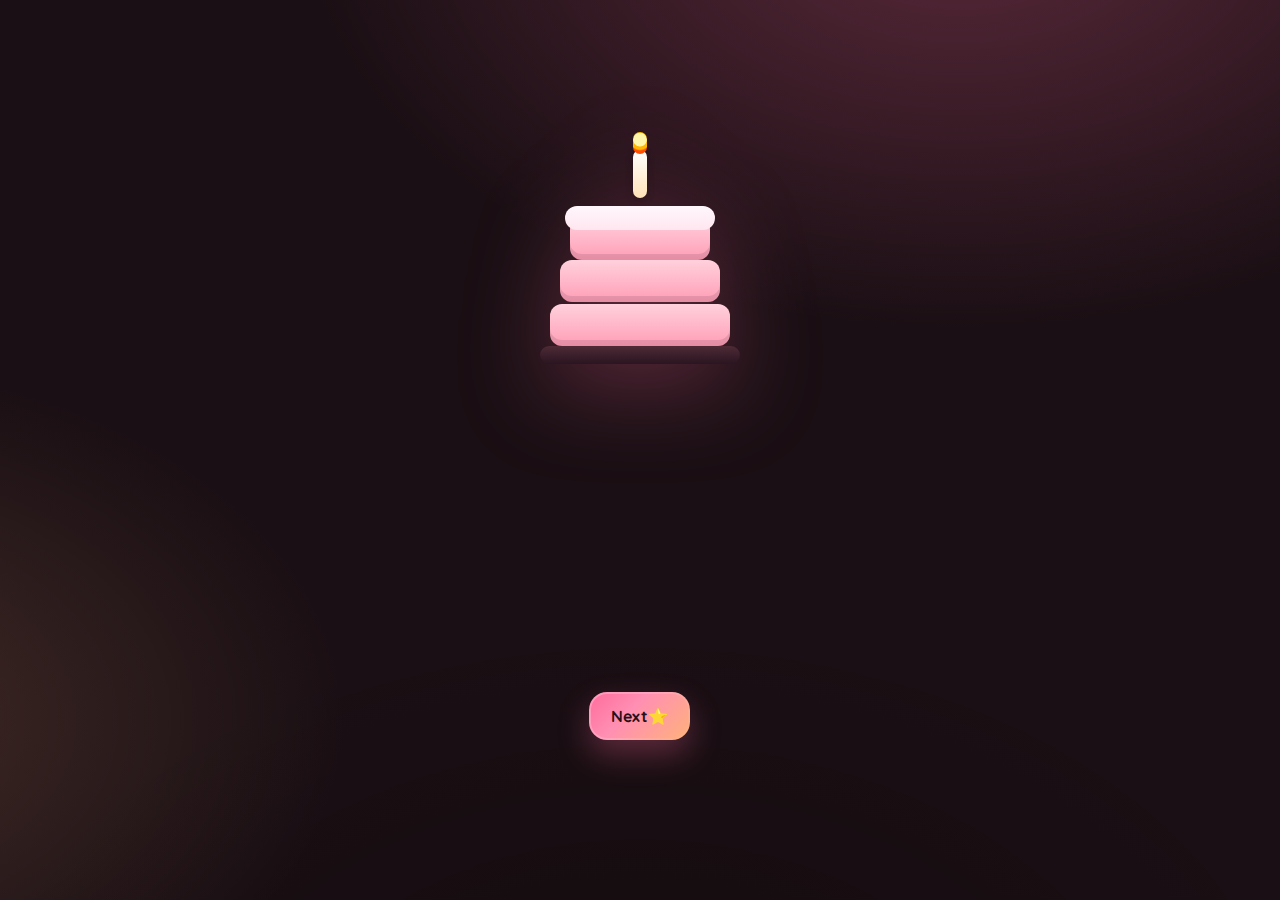
<file: INDEX.HTML>
<!doctype html>
<html lang="en">
<head>
  <meta charset="utf-8">
  <meta name="viewport" content="width=device-width, initial-scale=1"/>
  <title>Happy Birthday</title>
  <link rel="preconnect" href="https://fonts.googleapis.com">
  <link rel="preconnect" href="https://fonts.gstatic.com" crossorigin>
  <link href="https://fonts.googleapis.com/css2?family=Quicksand:wght@300;500;700&family=Great+Vibes&display=swap" rel="stylesheet">
  <link rel="stylesheet" href="css/style.css"/>
</head>
<body class="page page1">
  <main class="container">
    <section class="hero">
      <div class="parallax-wrap">
        <div class="sparkles" aria-hidden="true"></div>
        <div class="cake" aria-hidden="true">
        <div class="plate"></div>
        <div class="layer layer1"></div>
        <div class="layer layer2"></div>
        <div class="layer layer3"></div>
        <div class="icing"></div>
        <div class="candle">
          <div class="flame"></div>
        </div>
        </div>
      </div>
      <h1 class="title">Happy Birthday, My Doba💖</h1>
      <p class="subtitle">Have a magical day filled with love🥰 and joy😘</p>
      <ul class="quotes" aria-live="polite">
        <li>I love you so much baby💖</li>
        <li>I am really blessed and lucky to have you in my life.</li>
        <li>With you, ordinary moments feel like magic✨.</li>
      </ul>
      <a class="btn btn-cute" href="page2.html">Next⭐</a>
    </section>
  </main>
  <script src="js/script.js"></script>
</body>
</html>
</file>
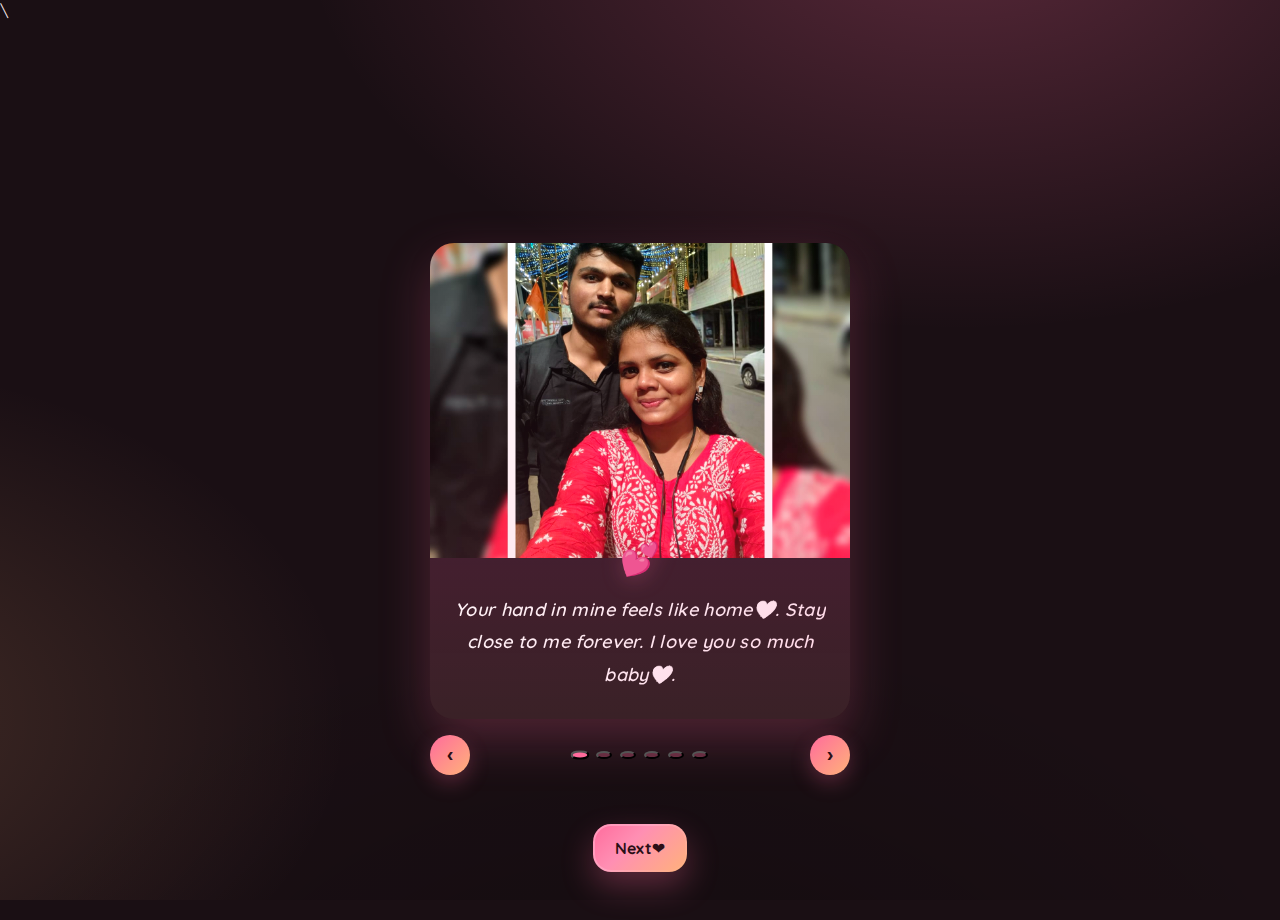
<file: page2.html>
\<!doctype html>
<html lang="en">
<head>
  <meta charset="utf-8">
  <meta name="viewport" content="width=device-width, initial-scale=1"/>
  <title>Memories</title>
  <link rel="preconnect" href="https://fonts.googleapis.com">
  <link rel="preconnect" href="https://fonts.gstatic.com" crossorigin>
  <link href="https://fonts.googleapis.com/css2?family=Quicksand:wght@300;500;700&family=Great+Vibes&display=swap" rel="stylesheet">
<link rel="stylesheet" href="css/style.css"/>
</head>
<body class="page page2">
  <main class="container center">
    <h2 class="script">Little notes for you LOVE💕</h2>
    <div class="slider-container">
      <div class="slider-wrapper">
        <div class="slider-track" id="sliderTrack">
          <div class="slider-card">
            <div class="card-image">
              <img src="photos/pic7.jpeg" alt="Our memory"/>
            </div>
            <div class="card-content">
              <p class="card-note">Your hand in mine feels like home💖. Stay close to me forever. I love you so much baby💖.</p>
            </div>
          </div>
          <div class="slider-card">
            <div class="card-image">
              <img src="photos/pic2.jpeg" alt="Another beautiful moment"/>
            </div>
            <div class="card-content">
              <p class="card-note">With you, every moment feels like a fairytale. You and your love🥰 is very special to me.</p>
            </div>
            </div>
            <div class="slider-card">
            <div class="card-image">
              <img src="photos/pic3.jpeg" alt="Captured laughter"/>
            </div>
            <div class="card-content">
              <p class="card-note">Thank you for being my safe place, my support system, my admirer, and my everything😘.</p>
            </div>
          </div>
          <div class="slider-card">
            <div class="card-image">
              <img src="photos/pic4.jpeg" alt="Sweet moments"/>
            </div>
            <div class="card-content">
              <p class="card-note">You are not just my best friend or the person whom I love but you are also my peace💖.</p>
            </div>
          </div>
          <div class="slider-card">
            <div class="card-image">
              <img src="photos/pic5.jpeg" alt="Together"/>
            </div>
            <div class="card-content">
              <p class="card-note">Sweetheart, I hope we create many more beautiful memories together💖and stay in each other's hearts forever.</p>
            </div>
          </div>
          <div class="slider-card">
            <div class="card-image">
              <img src="photos/pic6.jpeg" alt="Joy"/>
            </div>
            <div class="card-content">
              <p class="card-note">Your smile is my favorite sight💖 so always keep smiling. remember, you are loved beyond words😘.
              </p>
            </div>
          </div>
        </div>
      </div>
      <div class="slider-controls">
        <button class="slider-btn prev" id="prevBtn" aria-label="Previous card">‹</button>
        <div class="slider-dots" id="sliderDots"></div>
        <button class="slider-btn next" id="nextBtn" aria-label="Next card">›</button>
      </div>
    </div>
    <a class="btn btn-cute" href="page3.html">Next❤</a>
  </main>
  <script src="js/script.js"></script>
</body>
</html>
</file>
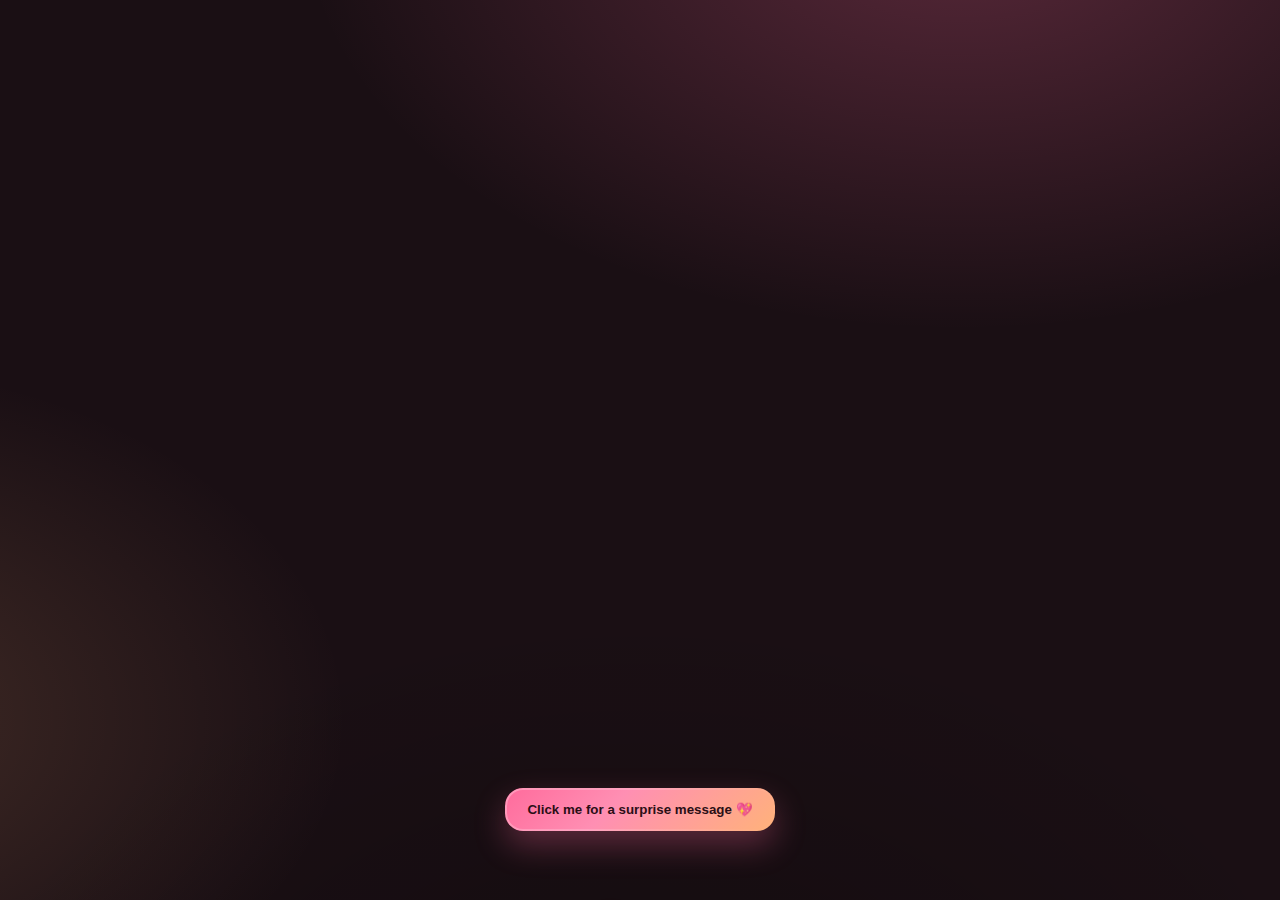
<file: page3.html>
<!doctype html>
<html lang="en">
<head>
  <meta charset="utf-8">
  <meta name="viewport" content="width=device-width, initial-scale=1"/>
  <title>Surprise</title>
  <link rel="preconnect" href="https://fonts.googleapis.com">
  <link rel="preconnect" href="https://fonts.gstatic.com" crossorigin>
  <link href="https://fonts.googleapis.com/css2?family=Quicksand:wght@300;500;700&family=Great+Vibes&display=swap" rel="stylesheet">
<link rel="stylesheet" href="css/style.css"/>
</head>
<body class="page page3">
  <main class="container center">
    <h2 class="script">A tiny surprise</h2>
    
    <!-- Single Picture Display -->
    <div class="page3-photo">
      <div class="photo-frame-single">
        <img src="photos/pic1.jpeg" alt="Special moment"/>
      </div>
    </div>
    
    <!-- Floating love notes -->
    <div class="love-notes" id="loveNotes"></div>
    
    <!-- Interactive surprise button -->
    <button class="btn btn-cute surprise-btn" id="surpriseBtn">
      <span class="btn-text">Click me for a surprise message 💖</span>
      <div class="btn-hearts"></div>
    </button>
    
 
    
    <!-- Floating hearts background -->
    <div class="floating-hearts-bg" id="floatingHeartsBg"></div>
    
    <!-- Floating hearts container -->
    <div class="heart-rain" id="heartRain"></div>
    
    <!-- Sparkle effects -->
    <div class="sparkle-container" id="sparkleContainer"></div>

    <div class="modal" id="surpriseModal" aria-hidden="true" role="dialog" aria-modal="true">
      <div class="modal-content">
        <button class="close" id="closeModal" aria-label="Close">×</button>
        <h3 class="script">My Sweet Message</h3>
        <p>
       Hi my sweetheart, Wish you many many happy returns of the day! On your special day, I just want to remind you how much you mean to me. I know at this moment we both are very far from each other but my heart is always with you.
        I hope this day brings you endless joy and fills your heart with love. You deserve all the happiness in the world. You deserve all the success and love baby💖. I promise to always be there for you, no matter the distance. 
        I am always with you in all your good and bad days.Thank you for all you love baby💖.I hope you like this small surprise. I love you!😘. I miss you so much! 
        Lots of kisses and hugs for you.
        </p>
        <a class="btn btn-cute" href="page4.html">Next⭐</a>
      </div>
    </div>
  </main>
  <script src="js/script.js"></script>
</body>
</html>
</file>
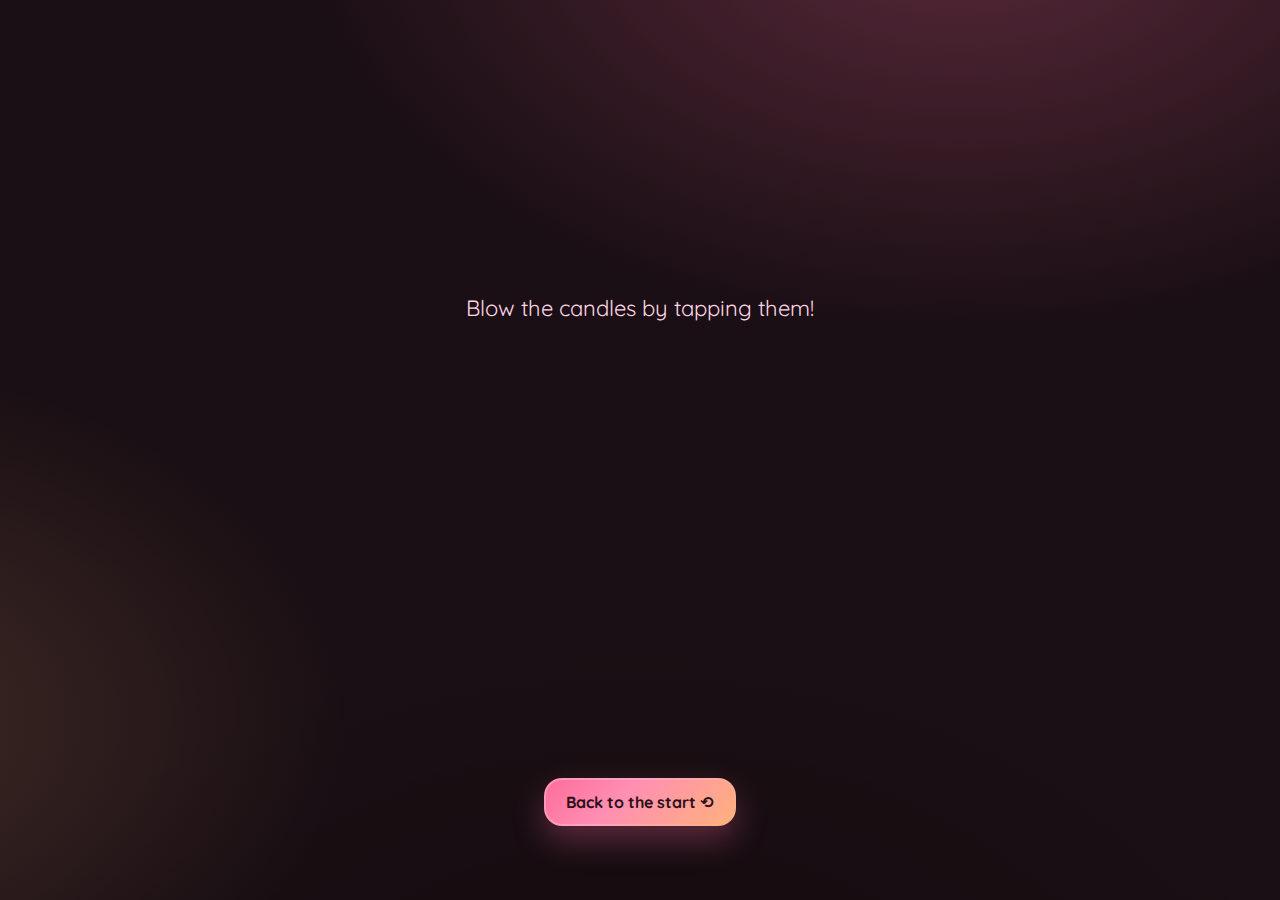
<file: page4.html>
<!doctype html>
<html lang="en">
<head>
  <meta charset="utf-8">
  <meta name="viewport" content="width=device-width, initial-scale=1"/>
  <title>For You</title>
  <link rel="preconnect" href="https://fonts.googleapis.com">
  <link rel="preconnect" href="https://fonts.gstatic.com" crossorigin>
  <link href="https://fonts.googleapis.com/css2?family=Quicksand:wght@300;500;700&family=Great+Vibes&display=swap" rel="stylesheet">
<link rel="stylesheet" href="css/style.css"/>
</head>
<body class="page page4">
  <main class="container center">
    <h1 class="title">Happy Birthday! 🎉</h1>
    <p class="subtitle">Blow the candles by tapping them!</p>
    
    <!-- Birthday Cake with Interactive Candles -->
    <div class="birthday-cake-container" id="cakeContainer">
      <div class="birthday-cake" id="birthdayCake">
        <div class="cake-base"></div>
        <div class="cake-frosting"></div>
        <div class="candles-container" id="candlesContainer">
          <div class="candle" data-candle="1">
            <div class="candle-body"></div>
            <div class="flame" data-flame="1"></div>
          </div>
          <div class="candle" data-candle="2">
            <div class="candle-body"></div>
            <div class="flame" data-flame="2"></div>
          </div>
          <div class="candle" data-candle="3">
            <div class="candle-body"></div>
            <div class="flame" data-flame="3"></div>
          </div>
        </div>
      </div>
      <p class="blow-instruction">👆 Tap the flames to blow! 💨</p>
    </div>
    
    <!-- Birthday Wish Reveal -->
    <div class="wish-reveal" id="wishReveal">
      <div class="wish-text">Your wish came true! ✨</div>
      <div class="wish-text">You're the most amazing person! 💖</div>
      <div class="wish-text">May all your dreams come true! 🌟</div>
    </div>
    
    <!-- Balloon Release Effect -->
    <div class="balloon-release" id="balloonRelease"></div>
    
    <!-- Confetti Celebration -->
    <div class="confetti-container" id="confettiContainer"></div>
    
    <a class="btn btn-cute" href="index.html">Back to the start ⟲</a>
  </main>
   <script src="js/script.js"></script>
</body>
</html>
</file>
<file: css/style.css>
/* Base Theme: soft romantic, dreamy aesthetic */
:root{
  --bg:#1a0f14; /* deep plum-brown night */
  --bg-soft:#22131a; /* slightly lighter for layers */
  --text:#fff3f7; /* warm near-white */
  --muted:#ffd6e6; /* blush for secondary text */
  --accent:#ff6b9c; /* rose pink */
  --accent-2:#ffb27a; /* peach glow */
  --heart:#ff5c8a; /* romantic heart */
  --card:#2a1520; /* card surface */
  --shadow:0 18px 48px rgba(255, 92, 138, .18);
}
*{box-sizing:border-box}
html,body{height:100%}
body{
  margin:0;
  font-family:"Quicksand", system-ui, -apple-system, Segoe UI, Roboto, Helvetica, Arial;
  color:var(--text);
  background: radial-gradient(1100px 700px at 75% -10%, rgba(255,107,156,.28), transparent 60%),
              radial-gradient(900px 600px at -15% 80%, rgba(255,178,122,.18), transparent 60%),
              radial-gradient(1200px 800px at 50% 120%, rgba(0,0,0,.25), transparent 60%),
              var(--bg);
  background-attachment: fixed;
}
.page .container{min-height:100dvh;display:grid;place-items:center;padding:32px}
.container.split{grid-template-columns:1fr 1fr;gap:36px}
.container.center{place-items:center;text-align:center;gap:16px}

/* Typography */
.title{font-family:"Great Vibes", cursive; font-size: clamp(40px,6.5vw,72px); letter-spacing:.4px; margin:12px 0; color:#fff7fa; text-shadow:0 2px 18px rgba(255,92,138,.18); opacity:0; transform: translateY(10px) scale(.98); animation: titleIn .9s ease .15s forwards}
@keyframes titleIn{to{opacity:1; transform: translateY(0) scale(1)}}
.subtitle{font-size:clamp(16px,2.2vw,22px); color:var(--muted); margin:0 0 18px}
.script{font-family:"Great Vibes", cursive; font-size:clamp(26px,4.2vw,42px); color:var(--accent-2)}

/* Gentle entrances for non-index pages */
.page2 .script,.page3 .script,.page4 .title{opacity:0; transform:translateY(8px); animation:fadeUp .7s ease .1s forwards}
.page2 .photo-frame{opacity:0; transform:translateY(10px); animation:fadeUp .8s ease .15s forwards}
.page2 .notes li{opacity:0; transform:translateY(6px)}
.page2 .notes li:nth-child(1){animation:fadeUp .6s ease .25s forwards}
.page2 .notes li:nth-child(2){animation:fadeUp .6s ease .35s forwards}
.page2 .notes li:nth-child(3){animation:fadeUp .6s ease .45s forwards}

/* Simple fade-in for index subtitle */
.page1 .subtitle{opacity:0; transform:translateY(8px); animation:fadeUp .6s ease .3s forwards}

/* Cute Button */
.btn{appearance:none;border:none;cursor:pointer;text-decoration:none;display:inline-grid;place-items:center;padding:14px 22px;border-radius:18px;font-weight:700;transition:transform .2s ease, filter .3s ease, box-shadow .3s ease; box-shadow:0 14px 32px rgba(255,107,156,.30)}
.btn-cute{color:#2b0f16;background:linear-gradient(135deg, #ff6b9c 0%, #ff8fb3 40%, #ffb27a 100%); position:relative}
.btn-cute::after{content:"";position:absolute;inset:0;border-radius:inherit;padding:2px;background:linear-gradient(135deg, rgba(255,255,255,.55), rgba(255,255,255,0)); -webkit-mask:linear-gradient(#000 0 0) content-box, linear-gradient(#000 0 0); -webkit-mask-composite:xor; mask-composite:exclude; opacity:.55}
.btn-cute:hover{transform:translateY(-2px) scale(1.02); filter:saturate(1.15)}
.btn-cute:active{transform:translateY(0) scale(.98)}

/* Page 1: Cake Animation */
.hero{display:grid;justify-items:center;gap:16px; animation:fadeUp .8s ease .1s both; position:relative}
.parallax-wrap{position:relative; will-change:transform}
.sparkles{position:absolute;inset:0; pointer-events:none; background:
  radial-gradient(2px 2px at 20% 30%, rgba(255,255,255,.65), transparent 40%),
  radial-gradient(1.5px 1.5px at 70% 20%, rgba(255,178,122,.8), transparent 40%),
  radial-gradient(2px 2px at 40% 70%, rgba(255,107,156,.8), transparent 40%),
  radial-gradient(1.2px 1.2px at 85% 60%, rgba(255,255,255,.7), transparent 40%);
  opacity:.6; filter:drop-shadow(0 0 6px rgba(255,255,255,.4));
  animation: twinkle 4s ease-in-out infinite;
}
@keyframes twinkle{ 0%,100%{opacity:.45} 50%{opacity:.9} }
.cake{position:relative;width:220px;height:220px; filter:drop-shadow(0 22px 44px rgba(255,107,156,.28)); animation: float 4s ease-in-out infinite}
.plate{position:absolute;bottom:16px;left:50%;transform:translateX(-50%); width:200px;height:18px;border-radius:12px;background:linear-gradient(180deg,#4d2a36,#2a1520)}
.layer{position:absolute;left:50%;transform:translateX(-50%); width:180px;height:42px;border-radius:12px;background:linear-gradient(180deg,#ffd1dc,#ff9db6); box-shadow:inset 0 -6px 0 rgba(0,0,0,.10)}
.layer1{bottom:34px}
.layer2{bottom:78px; width:160px}
.layer3{bottom:120px; width:140px}
.icing{position:absolute;left:50%;transform:translateX(-50%); bottom:150px;width:150px;height:24px;border-radius:12px;background:linear-gradient(180deg,#fff7fb,#ffe6ef)}
.cake .candle{position:absolute;left:50%;transform:translateX(-50%); bottom:182px;width:14px;height:48px;border-radius:8px;background:linear-gradient(180deg,#ffffff,#ffe3b8); z-index:10; box-shadow:0 2px 8px rgba(0,0,0,.2)}
.cake .flame{position:absolute;left:50%;transform:translateX(-50%);top:-18px;width:14px;height:22px;border-radius:10px 10px 10px 10px; background:radial-gradient(circle at 50% 35%, #fff6a9 0 40%, #ffb703 45% 60%, #ff4d00 70% 100%); animation:flicker 1.2s infinite; z-index:11}

@keyframes float{0%,100%{transform:translateY(0)}50%{transform:translateY(-8px)}}
@keyframes flicker{0%{transform:translateX(-50%) scale(1)}50%{transform:translateX(-50%) scale(1.08)}100%{transform:translateX(-50%) scale(1)}}
@keyframes fadeUp{from{opacity:0; transform:translateY(10px)} to{opacity:1; transform:translateY(0)}}

/* Page 2: Slider Cards - Aesthetic */
.slider-container{width:100%; max-width:420px; margin:0 auto; position:relative; padding:0}
.slider-wrapper{overflow:hidden; border-radius:24px; background:var(--card); box-shadow:0 20px 50px rgba(255,107,156,.25), 0 8px 24px rgba(0,0,0,.1); transition:box-shadow .3s ease, transform .2s ease}
.slider-wrapper:hover{transform:translateY(-2px); box-shadow:0 25px 60px rgba(255,107,156,.3), 0 10px 28px rgba(0,0,0,.12)}
.slider-track{display:flex; transition:transform 0.6s cubic-bezier(0.34,1.56,0.64,1); will-change:transform}
.slider-card{min-width:100%; display:flex; flex-direction:column; transition:transform .3s ease}
.slider-card:hover{transform:translateY(-4px)}
.card-image{position:relative; aspect-ratio:4/3; overflow:hidden}
.card-image::after{content:''; position:absolute; inset:0; background:linear-gradient(180deg, transparent 0%, rgba(255,107,156,.15) 100%); z-index:1; pointer-events:none}
.card-image img{width:100%; height:100%; object-fit:cover; filter:saturate(1.08) contrast(1.06); transition:transform .6s cubic-bezier(0.34,1.56,0.64,1)}
.slider-card:hover .card-image img{transform:scale(1.1)}
.card-content{padding:28px 24px; text-align:center; background:linear-gradient(180deg, rgba(255,107,156,.12), rgba(255,178,122,.08)); position:relative}
.card-content::before{content:'💕'; position:absolute; top:-20px; left:50%; transform:translateX(-50%); font-size:32px; filter:drop-shadow(0 4px 10px rgba(255,107,156,.25)); z-index:2}
.card-note{color:var(--text); font-size:18px; line-height:1.8; margin:8px 0 0; font-weight:600; font-style:italic; letter-spacing:.02em; background:linear-gradient(135deg, var(--text) 0%, var(--muted) 100%); -webkit-background-clip:text; -webkit-text-fill-color:transparent; background-clip:text}

/* Slider Controls */
.slider-controls{display:flex; align-items:center; justify-content:space-between; margin-top:16px; gap:12px}
.slider-btn{width:40px; height:40px; border-radius:50%; border:none; background:linear-gradient(135deg, var(--accent), var(--accent-2)); color:#2b0f16; font-size:20px; font-weight:700; cursor:pointer; display:grid; place-items:center; transition:transform .2s ease, box-shadow .3s ease; box-shadow:0 8px 20px rgba(255,107,156,.25)}
.slider-btn:hover{transform:scale(1.1); box-shadow:0 12px 28px rgba(255,107,156,.35)}
.slider-btn:active{transform:scale(.95)}
.slider-dots{display:flex; gap:8px; flex:1; justify-content:center}
.slider-dot{width:8px; height:8px; border-radius:50%; background:rgba(255,107,156,.3); cursor:pointer; transition:background .3s ease, transform .2s ease}
.slider-dot.active{background:var(--accent); transform:scale(1.2)}
.slider-dot:hover{background:rgba(255,107,156,.6)}

/* Page 3: Modal Surprise */
.modal{position:fixed;inset:0;display:grid;place-items:center;background:rgba(26,15,20,.55); backdrop-filter: blur(6px); opacity:0; pointer-events:none; transition: opacity .3s ease}
.modal.show{opacity:1; pointer-events:auto}
.modal-content{width:min(680px,92vw); background:linear-gradient(180deg,#2a1520,#1f0f16); border:1px solid rgba(255,107,156,.35); border-radius:20px; padding:24px; box-shadow:var(--shadow); position:relative; animation:fadeUp .4s ease both}
.page3 .btn#surpriseBtn{animation:fadeUp .7s ease .2s both}
.page3 .modal-content h3{animation:fadeUp .6s ease .05s both}
.page3 .modal-content p{animation:fadeUp .6s ease .15s both}
.modal-content h3{margin:8px 0 8px}
.modal-content p{color:var(--text)}
.close{position:absolute;top:10px;right:12px; background:transparent;border:none;color:var(--muted); font-size:26px; cursor:pointer}
.close:hover{color:var(--text)}

/* Page 3: Enhanced Surprise Effects */
/* Floating Love Notes */
.love-notes{position:fixed;inset:0;pointer-events:none;z-index:1}
.love-note{position:absolute;background:linear-gradient(135deg, rgba(255,107,156,.9), rgba(255,178,122,.8)); color:#2b0f16; padding:8px 12px; border-radius:12px; font-size:14px; font-weight:600; box-shadow:0 8px 20px rgba(255,107,156,.3); animation:floatNote 8s ease-in-out infinite; opacity:0}
@keyframes floatNote{0%,100%{transform:translateY(0) rotate(-2deg); opacity:0} 10%,90%{opacity:1} 50%{transform:translateY(-20px) rotate(2deg)}}

/* Page 3: Single Picture Display */
.page3-photo{margin:20px 0; opacity:0; transform:translateY(10px); animation:fadeUp .8s ease .15s forwards}
.photo-frame-single{position:relative; width:100%; max-width:300px; margin:0 auto; border-radius:20px; overflow:hidden; box-shadow:0 15px 40px rgba(255,107,156,.25), 0 8px 20px rgba(0,0,0,.15); transition:transform .3s ease}
.photo-frame-single:hover{transform:translateY(-4px)}
.photo-frame-single img{width:100%; height:auto; display:block; filter:saturate(1.05) contrast(1.04); transition:transform .4s ease}
.photo-frame-single:hover img{transform:scale(1.06)}

/* Enhanced Surprise Button */
.surprise-btn{position:relative; overflow:hidden; transition:all .3s ease}
.surprise-btn:hover{transform:scale(1.05); box-shadow:0 20px 40px rgba(255,107,156,.4)}
.surprise-btn:active{transform:scale(.98)}
.btn-hearts{position:absolute;inset:0;pointer-events:none;overflow:hidden}
.btn-heart{position:absolute;font-size:12px;color:var(--heart);animation:btnHeartRise 1.5s ease-out forwards; opacity:0}
@keyframes btnHeartRise{0%{transform:translateY(0) scale(0); opacity:1} 100%{transform:translateY(-40px) scale(1); opacity:0}}

/* Heart Rain Effect */
.heart-rain{position:fixed;inset:0;pointer-events:none;z-index:1}
.rain-heart{position:absolute;font-size:16px;color:var(--heart);animation:heartRain 4s linear forwards; opacity:.8}
@keyframes heartRain{0%{transform:translateY(-50px) rotate(0deg); opacity:.8} 100%{transform:translateY(100vh) rotate(360deg); opacity:0}}

/* Sparkle Effects */
.sparkle-container{position:fixed;inset:0;pointer-events:none;z-index:1}
.sparkle{position:absolute;width:4px;height:4px;background:radial-gradient(circle, #fff, transparent); border-radius:50%; animation:sparkleTwinkle 2s ease-in-out infinite; opacity:0}
@keyframes sparkleTwinkle{0%,100%{opacity:0; transform:scale(0)} 50%{opacity:1; transform:scale(1)}}

/* Surprise Messages */
.surprise-messages{position:fixed;inset:0;pointer-events:none;z-index:2}
.surprise-text{position:absolute;background:linear-gradient(135deg, rgba(255,107,156,.95), rgba(255,178,122,.9)); color:#2b0f16; padding:12px 16px; border-radius:16px; font-weight:700; font-size:16px; box-shadow:0 10px 25px rgba(255,255,255,.4); opacity:0; transform:scale(0.8); animation:surprisePop 4s ease-out forwards; white-space:nowrap; max-width:200px; text-align:center}
@keyframes surprisePop{0%{opacity:0; transform:scale(0.8) translateY(20px)} 15%,85%{opacity:1; transform:scale(1.05) translateY(0)} 100%{opacity:0; transform:scale(0.9) translateY(-20px)}}

/* Floating Hearts Background */
.floating-hearts-bg{position:fixed;inset:0;pointer-events:none;z-index:0; overflow:hidden}
.bg-heart{position:absolute;font-size:20px;color:rgba(255,107,156,.3); animation:bgHeartFloat 12s linear infinite; opacity:.6}
@keyframes bgHeartFloat{0%{transform:translateY(100vh) translateX(0) rotate(0deg); opacity:.6} 50%{opacity:.8} 100%{transform:translateY(-50px) translateX(20px) rotate(360deg); opacity:0}}

/* Page 4: Birthday Celebration */
.page4 .title{color:var(--heart); animation:birthdayBounce 2s ease-in-out infinite}
@keyframes birthdayBounce{0%,100%{transform:scale(1)} 50%{transform:scale(1.05)}}

/* Birthday Cake - More Aesthetic */
.birthday-cake-container{position:relative; margin:30px 0 20px; perspective:1000px; opacity:0; transform:translateY(15px) scale(0.95); animation:page4CakeEntrance .8s ease .2s forwards}
@keyframes page4CakeEntrance{0%{opacity:0; transform:translateY(15px) scale(0.95)} 100%{opacity:1; transform:translateY(0) scale(1)}}
.birthday-cake{position:relative; width:220px; height:140px; margin:0 auto; animation:cakeFloat 4s ease-in-out infinite}
.cake-base{position:absolute; bottom:0; left:0; right:0; height:95px; background:linear-gradient(135deg, #ff6b9c 0%, #ff8fb3 50%, #ffa0c0 100%); border-radius:0 0 25px 25px; box-shadow:0 15px 35px rgba(255,107,156,.35), inset 0 -4px 8px rgba(255,255,255,.2), inset 0 4px 8px rgba(255,255,255,.1)}
.cake-frosting{position:absolute; top:80px; left:1px; right:1px; height:22px; background:linear-gradient(135deg, #ffffff 0%, #ffd6e6 50%, #fff3f7 100%); border-radius:5px; box-shadow:0 8px 20px rgba(255,255,255,.6), inset 0 2px 4px rgba(255,255,255,.8)}
.cake-frosting::after{content:''; position:absolute; inset:0; background:radial-gradient(circle at 50% 50%, transparent 0%, rgba(255,107,156,.1) 100%); border-radius:12px; pointer-events:none}

/* Page 4 Candles - Specific to birthday cake */
.page4 .candles-container{position:absolute; top:50px; left:50%; transform:translateX(-50%); display:flex; gap:18px; z-index:10; pointer-events:none}
.page4 .candle{position:relative; width:10px; height:15px; cursor:pointer; transition:transform 0.2s ease; pointer-events:auto; z-index:11; padding:12px}
.page4 .candle:hover{transform:scale(1.15)}
.page4 .candle-body{width:100%; height:100%; background:linear-gradient(180deg, #ffffff 0%, #ffe3b8 100%); border-radius:4px; box-shadow:0 3px 10px rgba(0,0,0,.25), inset 0 2px 4px rgba(255,255,255,.8); position:relative; z-index:1}
.page4 .flame{position:absolute; top:-10px; left:50%; transform:translateX(-50%); width:14px; height:18px; background:radial-gradient(circle at 50% 30%, #fff6a9 0 40%, #ffb703 45% 60%, #ff4d00 70% 100%); border-radius:50% 50% 50% 50% / 60% 60% 40% 40%; animation:flameFlicker 1.5s ease-in-out infinite; opacity:1; transition:opacity 0.5s ease; z-index:12; filter:drop-shadow(0 0 8px rgba(255,183,3,.4))}
.page4 .flame.blown{opacity:0; animation:none; transform:translateX(-50%) scale(0)}

@keyframes cakeFloat{0%,100%{transform:translateY(0) rotateY(0deg)} 50%{transform:translateY(-5px) rotateY(2deg)}}
@keyframes flameFlicker{0%,100%{transform:translateX(-50%) scale(1) rotate(-1deg)} 50%{transform:translateX(-50%) scale(1.1) rotate(1deg)}}

/* Blow Instruction */
.blow-instruction{text-align:center; color:var(--muted); font-size:16px; margin-top:12px; animation:pulse 2s ease-in-out infinite; font-weight:600; letter-spacing:.03em}
@keyframes pulse{0%,100%{opacity:0.8; transform:scale(1)} 50%{opacity:1; transform:scale(1.05)}}

/* Wish Reveal */
.wish-reveal{position:fixed;inset:0;pointer-events:none;z-index:10; display:none}
.wish-reveal.active{display:block}
.wish-text{position:fixed;background:linear-gradient(135deg, rgba(255,107,156,.95), rgba(255,178,122,.9)); color:#2b0f16; padding:20px 25px; border-radius:25px; font-weight:700; font-size:16px; box-shadow:0 10px 25px rgba(255,255,255,.4); opacity:0; transform:scale(0.8) translate(-50%, -50%); animation:wishPop 3s ease-out forwards; white-space:nowrap; max-width:250px; text-align:center}
@keyframes wishPop{0%{opacity:0; transform:scale(0.8) translate(-50%, -50%) translateY(30px)} 20%,80%{opacity:1; transform:scale(1.1) translate(-50%, -50%) translateY(0)} 100%{opacity:0; transform:scale(0.9) translate(-50%, -50%) translateY(-30px)}}

/* Balloon Release */
.balloon-release{position:fixed;inset:0;pointer-events:none;z-index:5; overflow:hidden}
.balloon{position:absolute;bottom:-50px; width:30px; height:40px; border-radius:50% 50% 50% 50% / 60% 60% 40% 40%; animation:balloonFloat 8s linear forwards; opacity:0.9}
.balloon::before{content:''; position:absolute; bottom:-15px; left:50%; transform:translateX(-50%); width:2px; height:20px; background:#8B4513; border-radius:1px}
@keyframes balloonFloat{0%{transform:translateY(0) translateX(0) rotate(0deg); opacity:0.9} 100%{transform:translateY(-120vh) translateX(var(--drift, 30px)) rotate(360deg); opacity:0}}

/* Confetti */
.confetti-container{position:fixed;inset:0;pointer-events:none;z-index:8}
.confetti{position:absolute;width:8px;height:8px;animation:confettiFall 3s linear forwards; opacity:0.9}
@keyframes confettiFall{0%{transform:translateY(-50px) rotate(0deg); opacity:0.9} 100%{transform:translateY(100vh) rotate(720deg); opacity:0}}

/* Responsive Design */
@media (max-width: 768px){
  /* Typography adjustments */
  .title{font-size: clamp(32px,8vw,56px); margin:8px 0}
  .subtitle{font-size:clamp(14px,3.5vw,18px); margin:0 0 14px}
  .script{font-size:clamp(22px,5.5vw,36px)}
  
  /* Container adjustments */
  .page .container{padding:20px; gap:12px}
  .container.split{grid-template-columns:1fr; gap:24px}
  .container.center{gap:12px}
  
  /* Cake adjustments */
  .cake{width:180px; height:180px; filter:drop-shadow(0 16px 32px rgba(255,107,156,.24))}
  .layer{width:160px; height:36px}
  .layer2{width:140px}
  .layer3{width:120px}
  .icing{width:130px; height:20px}
  
  /* Button adjustments */
  .btn{padding:12px 18px; border-radius:14px; font-size:14px}
  
  /* Modal adjustments */
  .modal-content{width:min(90vw,400px); padding:20px; margin:20px}
  
  /* Slider adjustments */
  .slider-container{max-width:350px}
  .card-content{padding:16px}
  .card-note{font-size:15px}
  .slider-btn{width:36px; height:36px; font-size:18px}
  
  /* Page 3 mobile adjustments */
  .page3-photo{margin:15px 0}
  .photo-frame-single{max-width:280px}
  .love-note{font-size:12px; padding:6px 10px}
  .rain-heart{font-size:14px}
  .sparkle{width:3px; height:3px}
  .surprise-text{font-size:14px; padding:10px 14px; max-width:160px}
  
  /* Page 4 mobile adjustments */
  .birthday-cake-container{margin:35px 0 20px}
  
  .cake-base{height:80px}
  .cake-frosting{top:20px; height:18px}
  .page4 .candles-container{gap:15px; top:40px}
  .page4 .candle{width:8px; height:25px; min-width:44px; min-height:25px}
  .page4 .candle-body{min-width:8px; min-height:30px}
  .page4 .flame{width:12px; height:16px; top:-8px; min-width:12px; min-height:16px}
  .wish-text{font-size:15px; padding:11px 16px; max-width:180px}
  .balloon{width:24px; height:34px}
  .blow-instruction{font-size:14px; margin-top:10px}
  
  /* Quotes adjustments */
  .page1 .quotes{gap:4px; margin:8px 0 0}
  .page1 .quotes li{font-size:14px}
}

@media (max-width: 480px){
  /* Extra small screens */
  .page .container{padding:16px}
  .title{font-size: clamp(28px,10vw,48px)}
  .subtitle{font-size:clamp(13px,4vw,16px)}
  .script{font-size:clamp(20px,6vw,32px)}
  
  .cake{width:160px; height:160px}
  .layer{width:140px; height:32px}
  .layer2{width:120px}
  .layer3{width:100px}
  .icing{width:110px; height:18px}
  .candle{width:12px; height:40px}
  .flame{width:12px; height:18px; top:-14px}
  
  .btn{padding:10px 16px; font-size:13px}
  .modal-content{padding:16px; margin:16px}
  .slider-container{max-width:320px}
  .card-content{padding:14px}
  .card-note{font-size:14px}
  .slider-btn{width:32px; height:32px; font-size:16px}
  
  /* Page 3 extra small adjustments */
  .page3-photo{margin:12px 0}
  .photo-frame-single{max-width:260px}
  .love-note{font-size:11px; padding:5px 8px}
  .rain-heart{font-size:12px}
  .sparkle{width:2px; height:2px}
  .surprise-text{font-size:13px; padding:8px 12px; max-width:140px}
  
  /* Page 4 extra small adjustments */
  .birthday-cake-container{margin: 35px 0 30px}
  .cake-base{height:70px}
  .cake-frosting{top:60px; height:15px}
  .page4 .candles-container{gap:12px; top:40px}
  .page4 .candle{width:7px; height:25px; min-width:44px; min-height:44px}
  .page4 .candle-body{min-width:7px; min-height:25px}
  .page4 .flame{width:10px; height:14px; top:-6px; min-width:10px; min-height:14px}
  .wish-text{font-size:13px; padding:9px 13px; max-width:150px}
  .balloon{width:22px; height:32px}
  .blow-instruction{font-size:13px; margin-top:8px}
}

/* Touch device optimizations */
@media (hover: none) and (pointer: coarse){
  /* Reduce hover effects on touch devices */
  .btn-cute:hover{transform:translateY(0) scale(1)}
  .photo-frame:hover{transform:translateY(4px)}
  .notes li:hover{transform:translateX(0)}
  .cake:hover .flame{filter:none; transform:translateX(-50%) scale(1)}
  .page4 .candle:hover{transform:scale(1)}
  
  /* Increase touch targets */
  .btn{min-height:44px; min-width:44px}
  .close{min-height:44px; min-width:44px; padding:8px}
  .page4 .candle{min-height:44px; min-width:44px; padding:8px}
  .slider-btn{min-height:44px; min-width:44px}
  
  /* Reduce animation intensity on mobile */
  .heart{animation-duration: 4s}
  .cake{animation-duration: 6s}
  .flame{animation-duration: 2s}
  .sparkles{animation-duration: 6s}
  .birthday-cake{animation-duration: 5s}
  .flameFlicker{animation-duration: 2s}
  
  /* Improve touch interactions */
  .page4 .candle{transition:transform 0.1s ease}
  .page4 .candle:active{transform:scale(0.95)}
}

/* Floating hearts */
.hearts{position:fixed;inset:0;overflow:hidden;pointer-events:none;z-index:0}
.heart{position:absolute;font-size:16px;color:var(--heart);opacity:.85;filter:drop-shadow(0 6px 16px rgba(255,92,138,.25)); animation:rise linear forwards}
@keyframes rise{0%{transform:translateY(0) scale(.8);opacity:.9} 100%{transform:translateY(-120vh) scale(1.2);opacity:0}}

/* Balloons removed */

/* Quotes under subtitle */
.page1 .quotes{list-style:none;margin:10px 0 0;padding:0;display:grid;gap:6px;justify-items:center}
.page1 .quotes li{color:var(--muted);opacity:0;transform:translateY(8px);animation:fadeUp .6s ease forwards}
.page1 .quotes li:nth-child(1){animation-delay:.8s}
.page1 .quotes li:nth-child(2){animation-delay:1.2s}
.page1 .quotes li:nth-child(3){animation-delay:1.6s}

/* Candle glow on hover */
.cake:hover .flame{filter:drop-shadow(0 0 14px rgba(255,183,3,.55)) drop-shadow(0 0 28px rgba(255,77,0,.35)); transform:translateX(-50%) scale(1.12)}
</file>
